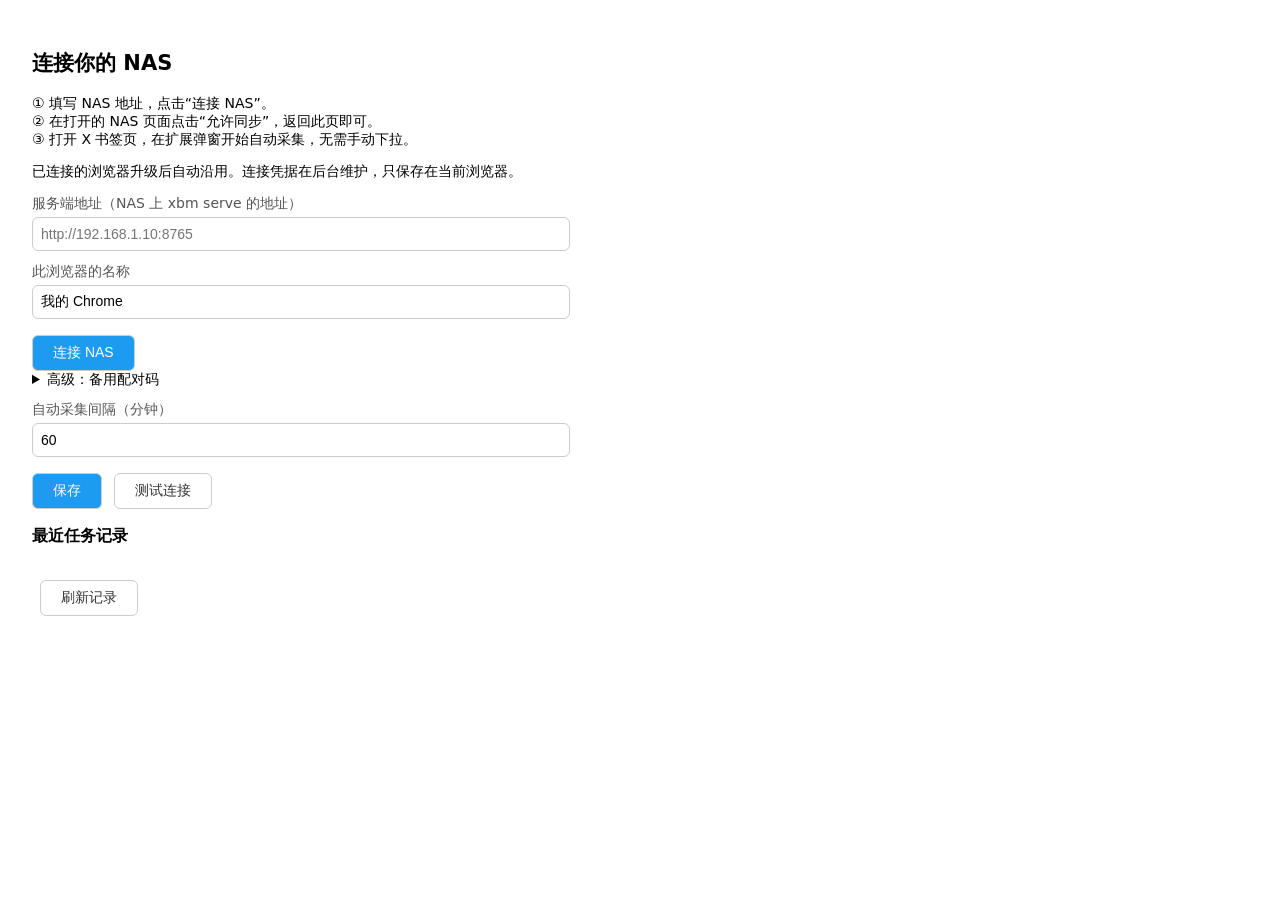
<file: extension/options.html>
<!DOCTYPE html>
<html lang="zh-CN">
<head><meta charset="utf-8"><style>
body{padding:24px;font-family:system-ui,sans-serif;font-size:14px;max-width:520px}
label{display:block;margin:12px 0 4px;color:#555}
input{width:100%;padding:8px;border:1px solid #ccc;border-radius:6px;font-size:14px}
button{margin-top:16px;padding:8px 20px;border:1px solid #ccc;border-radius:6px;background:#1d9bf0;color:#fff;cursor:pointer;font-size:14px}
button.ghost{background:#fff;color:#333;margin-left:8px}
#msg{margin-top:12px;color:#666}
</style></head>
<body>
<h2>连接你的 NAS</h2>
<p>① 填写 NAS 地址，点击“连接 NAS”。<br>② 在打开的 NAS 页面点击“允许同步”，返回此页即可。<br>③ 打开 X 书签页，在扩展弹窗开始自动采集，无需手动下拉。</p>
<p>已连接的浏览器升级后自动沿用。连接凭据在后台维护，只保存在当前浏览器。</p>
<label>服务端地址（NAS 上 xbm serve 的地址）</label>
<input id="serverUrl" placeholder="http://192.168.1.10:8765">
<label for="clientName">此浏览器的名称</label><input id="clientName" maxlength="80" value="我的 Chrome">
<button id="connect">连接 NAS</button><button id="cancelConnect" class="ghost" hidden>取消等待</button>
<details><summary>高级：备用配对码</summary>
<label for="pairCode">一次性配对码（5 分钟有效）</label>
<input id="pairCode" type="password" autocomplete="off" placeholder="从 NAS 管理页的浏览器连接中生成">
<button id="pair">使用配对码连接</button></details>
<label>自动采集间隔（分钟）</label>
<input id="intervalMinutes" type="number" min="15" value="60">
<div>
<button id="save">保存</button>
<button id="test" class="ghost">测试连接</button>
</div>
<div id="msg"></div>
<h3>最近任务记录</h3><button id="refreshHistory" class="ghost">刷新记录</button><div id="history"></div>
<script src="connection.js"></script>
<script src="options.js"></script>
</body></html>
</file>
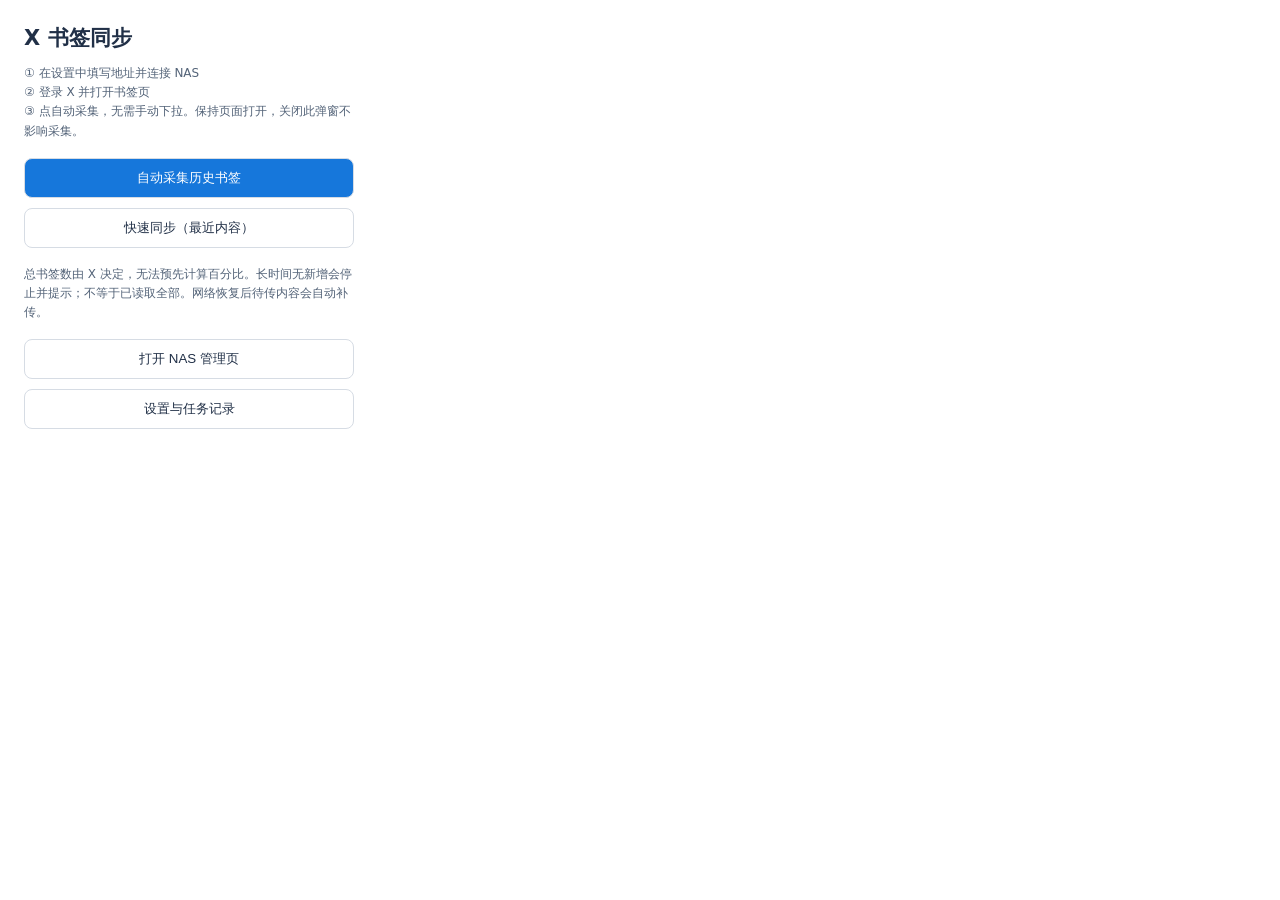
<file: extension/popup.html>
<!DOCTYPE html><html lang="zh-CN"><head><meta charset="utf-8"><style>
body{width:330px;padding:16px;font:14px system-ui;color:#213047}h2{margin:0 0 10px}button{width:100%;margin:5px 0;padding:10px;border:1px solid #d6dce4;border-radius:8px;background:#1677db;color:white;cursor:pointer}button.ghost{background:white;color:#213047}button:disabled{opacity:.5;cursor:default}p{line-height:1.6;font-size:12px;color:#536378}#status,#progress{line-height:1.6;margin:10px 0;white-space:pre-line}#progress{padding:10px;background:#edf5ff;border-radius:8px}a{color:#1677db}
</style></head><body><h2>X 书签同步</h2>
<p>① 在设置中填写地址并连接 NAS<br>② 登录 X 并打开书签页<br>③ 点自动采集，无需手动下拉。保持页面打开，关闭此弹窗不影响采集。</p>
<button id="full">自动采集历史书签</button><button id="sync" class="ghost">快速同步（最近内容）</button>
<button id="stop" class="ghost" hidden>停止采集，保留已捕获内容</button>
<div id="progress" role="status" hidden></div><div id="status" role="status"></div>
<p>总书签数由 X 决定，无法预先计算百分比。长时间无新增会停止并提示；不等于已读取全部。网络恢复后待传内容会自动补传。</p>
<button id="nas" class="ghost">打开 NAS 管理页</button><button id="options" class="ghost">设置与任务记录</button><script src="popup.js"></script></body></html>
</file>
